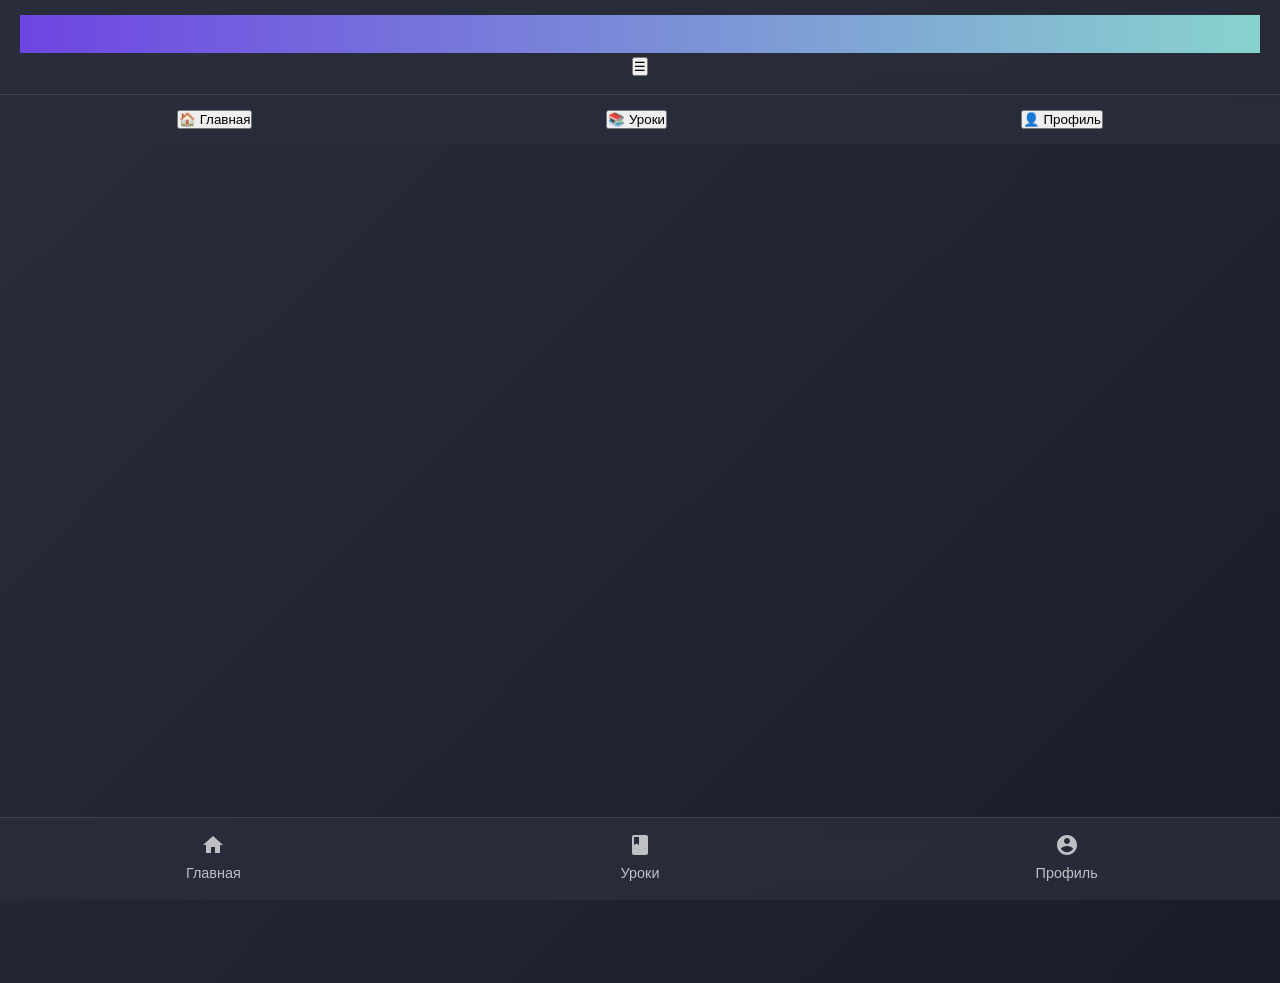
<file: index.html>
<!DOCTYPE html>
<html lang="ru">
<head>
    <meta charset="UTF-8">
    <meta name="viewport" content="width=device-width, initial-scale=1.0">
    <title>Обучающий курс</title>
    <link rel="stylesheet" href="styles.css">
</head>
<body>
    <div class="app">
        <!-- Шапка -->
        <header class="header">
            <h1>Название курса</h1>
            <button id="menu-btn">☰</button>
        </header>

        <!-- Основной контент -->
        <main id="content">
            <!-- Контент будет подгружаться динамически -->
        </main>

        <!-- Нижнее меню -->
        <nav class="tab-bar">
            <button data-page="home">🏠 Главная</button>
            <button data-page="lessons">📚 Уроки</button>
            <button data-page="profile">👤 Профиль</button>
        </nav>
    </div>

    <script src="app.js"></script>
</body>
<nav class="tab-bar">
    <a href="index.html" class="tab-button">Главная</a>
    <a href="lessons.html" class="tab-button">Уроки</a>
    <a href="profile.html" class="tab-button">Профиль</a>
</nav>
</html>
</file>
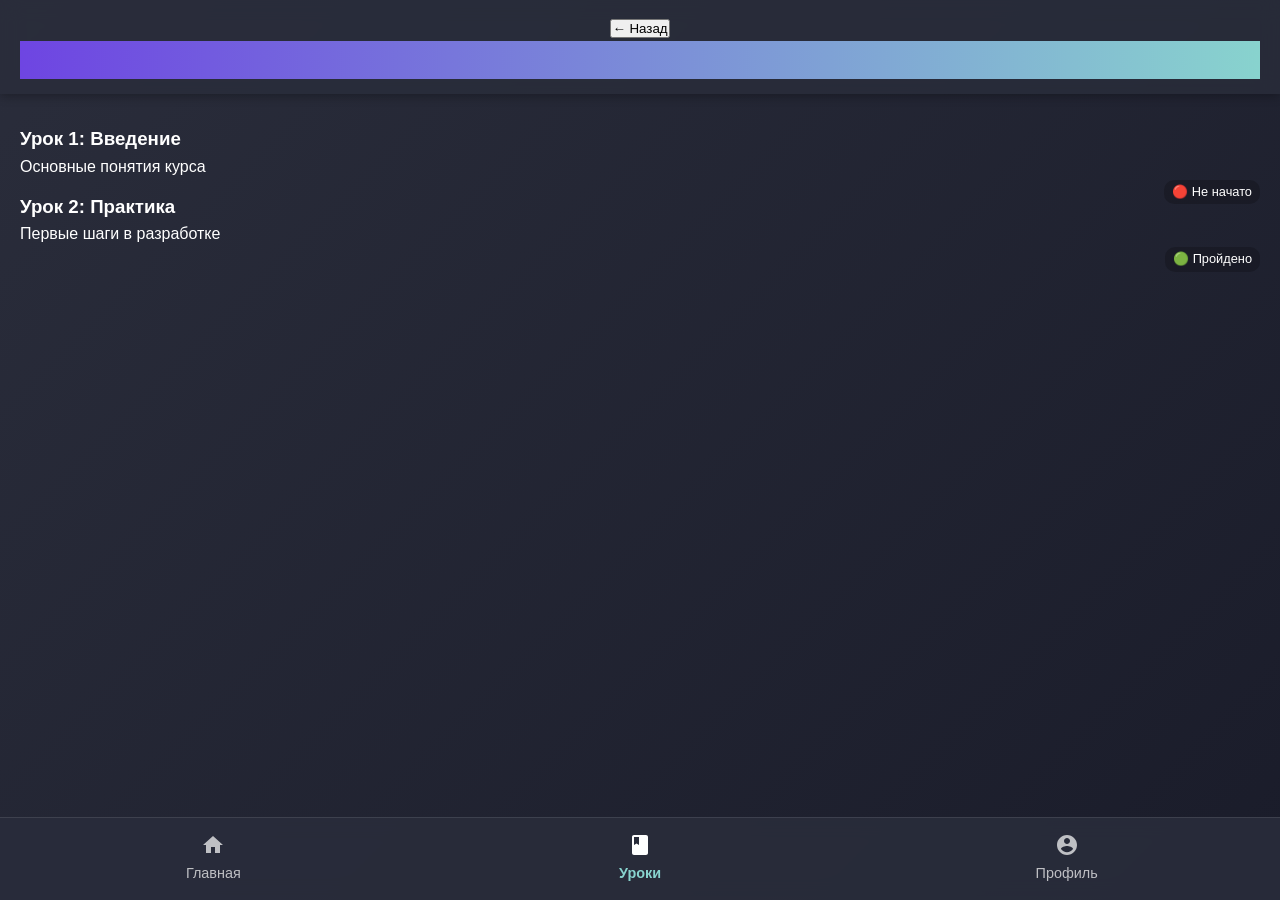
<file: lessons.html>
<!DOCTYPE html>
<html lang="ru">
<head>
    <meta charset="UTF-8">
    <meta name="viewport" content="width=device-width, initial-scale=1.0">
    <title>Уроки | Мой курс</title>
    <link rel="stylesheet" href="styles.css">
    <script src="https://telegram.org/js/telegram-web-app.js"></script>
</head>
<body>
    <div class="app">
        <!-- Шапка -->
        <header class="header">
            <button onclick="goBack()">← Назад</button>
            <h1>Уроки</h1>
        </header>

        <!-- Основной контент -->
        <main class="content">
            <div class="lesson-list">
                <div class="lesson-card" onclick="openLesson(1)">
                    <h3>Урок 1: Введение</h3>
                    <p>Основные понятия курса</p>
                    <span class="progress">🔴 Не начато</span>
                </div>
                
                <div class="lesson-card" onclick="openLesson(2)">
                    <h3>Урок 2: Практика</h3>
                    <p>Первые шаги в разработке</p>
                    <span class="progress">🟢 Пройдено</span>
                </div>
            </div>
        </main>

        <!-- Нижнее меню -->
        <nav class="tab-bar">
            <a href="index.html">Главная</a>
            <a href="lessons.html" class="active">Уроки</a>
            <a href="profile.html">Профиль</a>
        </nav>
    </div>

    <script>
        // Инициализация Telegram WebApp
        const tg = window.Telegram.WebApp;
        tg.expand();
        
        function goBack() {
            window.location.href = "index.html";
        }
        
        function openLesson(id) {
            tg.showPopup({
                title: `Урок ${id}`,
                message: 'Содержание урока загружается...',
                buttons: [{ id: 'close', type: 'close' }]
            });
        }
    </script>
</body>
</html>
</file>
<file: styles.css>
/* ===== Глобальные стили ===== */
:root {
    --primary: #6e45e2;
    --secondary: #88d3ce;
    --dark: #2a2d3b;
    --light: #f0f2f5;
    --success: #4caf50;
    --warning: #ff9e4f;
    --danger: #ff6b6b;
  }
  
  * {
    box-sizing: border-box;
    margin: 0;
    padding: 0;
  }
  
  body {
    font-family: 'Segoe UI', Roboto, -apple-system, sans-serif;
    background: linear-gradient(135deg, var(--dark), #1a1c2a);
    color: white;
    min-height: 100vh;
    line-height: 1.6;
  }
  
  /* ===== Основная структура ===== */
  .app {
    max-width: 100%;
    min-height: 100vh;
    display: flex;
    flex-direction: column;
  }
  
  /* ===== Шапка ===== */
  .header {
    background: rgba(42, 45, 59, 0.8);
    backdrop-filter: blur(10px);
    padding: 15px 20px;
    text-align: center;
    position: relative;
    box-shadow: 0 2px 10px rgba(0, 0, 0, 0.3);
    z-index: 10;
  }
  
  .header h1 {
    margin: 0;
    font-size: 1.5rem;
    background: linear-gradient(to right, var(--primary), var(--secondary));
    -webkit-text-fill-color: transparent;
    font-weight: 600;
  }
  
  /* ===== Основной контент ===== */
  .content {
    flex: 1;
    padding: 20px;
    overflow-y: auto;
    background: url('data:image/svg+xml;utf8,<svg xmlns="http://www.w3.org/2000/svg" viewBox="0 0 100 100" preserveAspectRatio="none"><path fill="rgba(255,255,255,0.03)" d="M0 100 L100 0 L100 100 Z"></path></svg>');
    background-size: 200% 200%;
    animation: gradientBG 15s ease infinite;
  }
  
  @keyframes gradientBG {
    0% { background-position: 0% 50%; }
    50% { background-position: 100% 50%; }
    100% { background-position: 0% 50%; }
  }
  
  /* ===== Карточки ===== */
  .card {
    background: rgba(255, 255, 255, 0.1);
    backdrop-filter: blur(10px);
    border-radius: 15px;
    padding: 20px;
    margin-bottom: 15px;
    transition: all 0.3s ease;
    border: 1px solid rgba(255, 255, 255, 0.1);
    box-shadow: 0 4px 6px rgba(0, 0, 0, 0.1);
  }
  
  .card:hover {
    transform: translateY(-5px);
    background: rgba(255, 255, 255, 0.15);
    box-shadow: 0 10px 20px rgba(0, 0, 0, 0.2);
  }
  
  .card h2, .card h3 {
    margin-bottom: 10px;
    color: white;
  }
  
  /* ===== Кнопки ===== */
  .btn {
    background: linear-gradient(to right, var(--primary), var(--secondary));
    color: white;
    border: none;
    padding: 12px 25px;
    border-radius: 30px;
    font-weight: 600;
    cursor: pointer;
    transition: all 0.3s;
    box-shadow: 0 4px 15px rgba(110, 69, 226, 0.4);
    display: inline-block;
    text-align: center;
    text-decoration: none;
    font-size: 1rem;
  }
  
  .btn:hover {
    transform: translateY(-2px);
    box-shadow: 0 6px 20px rgba(110, 69, 226, 0.6);
  }
  
  .btn-outline {
    background: transparent;
    border: 2px solid var(--primary);
    color: var(--primary);
    box-shadow: none;
  }
  
  .btn-outline:hover {
    background: rgba(110, 69, 226, 0.1);
  }
  
  /* ===== Нижнее меню ===== */
  .tab-bar {
    display: flex;
    justify-content: space-around;
    background: rgba(42, 45, 59, 0.9);
    padding: 15px 0;
    backdrop-filter: blur(10px);
    border-top: 1px solid rgba(255, 255, 255, 0.1);
    position: sticky;
    bottom: 0;
    z-index: 10;
  }
  
  .tab-bar a {
    color: rgba(255, 255, 255, 0.7);
    text-decoration: none;
    font-size: 0.9rem;
    display: flex;
    flex-direction: column;
    align-items: center;
    transition: all 0.3s;
    width: 100%;
  }
  
  .tab-bar a::before {
    content: '';
    display: block;
    width: 24px;
    height: 24px;
    margin-bottom: 5px;
    background-size: contain;
    background-repeat: no-repeat;
    background-position: center;
    opacity: 0.7;
    transition: all 0.3s;
  }
  
  .tab-bar a:hover {
    color: white;
    transform: translateY(-3px);
  }
  
  .tab-bar a:hover::before {
    opacity: 1;
  }
  
  .tab-bar a.active {
    color: var(--secondary);
    font-weight: bold;
  }
  
  .tab-bar a.active::before {
    opacity: 1;
  }
  
  /* Иконки для меню */
  .tab-bar a[href="index.html"]::before {
    background-image: url('data:image/svg+xml;utf8,<svg xmlns="http://www.w3.org/2000/svg" viewBox="0 0 24 24" fill="white"><path d="M10 20v-6h4v6h5v-8h3L12 3 2 12h3v8z"/></svg>');
  }
  
  .tab-bar a[href="lessons.html"]::before {
    background-image: url('data:image/svg+xml;utf8,<svg xmlns="http://www.w3.org/2000/svg" viewBox="0 0 24 24" fill="white"><path d="M18 2H6c-1.1 0-2 .9-2 2v16c0 1.1.9 2 2 2h12c1.1 0 2-.9 2-2V4c0-1.1-.9-2-2-2zM6 4h5v8l-2.5-1.5L6 12V4z"/></svg>');
  }
  
  .tab-bar a[href="profile.html"]::before {
    background-image: url('data:image/svg+xml;utf8,<svg xmlns="http://www.w3.org/2000/svg" viewBox="0 0 24 24" fill="white"><path d="M12 2C6.48 2 2 6.48 2 12s4.48 10 10 10 10-4.48 10-10S17.52 2 12 2zm0 3c1.66 0 3 1.34 3 3s-1.34 3-3 3-3-1.34-3-3 1.34-3 3-3zm0 14.2c-2.5 0-4.71-1.28-6-3.22.03-1.99 4-3.08 6-3.08 1.99 0 5.97 1.09 6 3.08-1.29 1.94-3.5 3.22-6 3.22z"/></svg>');
  }
  
  /* ===== Элементы уроков ===== */
  .lesson-list {
    padding: 10px 0;
  }
  
  .lesson-card {
    cursor: pointer;
    margin-bottom: 12px;
  }
  
  .progress {
    float: right;
    font-size: 0.8rem;
    padding: 2px 8px;
    border-radius: 10px;
    background: rgba(0, 0, 0, 0.2);
  }
  
  .progress.completed {
    color: var(--success);
  }
  
  .progress.in-progress {
    color: var(--warning);
  }
  
  .progress.not-started {
    color: var(--danger);
  }
  
  /* ===== Профиль ===== */
  .profile-info {
    text-align: center;
    padding: 20px 0;
  }
  
  .avatar {
    width: 100px;
    height: 100px;
    border-radius: 50%;
    object-fit: cover;
    margin-bottom: 15px;
    border: 3px solid var(--secondary);
    box-shadow: 0 4px 10px rgba(0, 0, 0, 0.2);
  }
  
  .stats {
    margin-top: 20px;
  }
  
  .stat-item {
    display: flex;
    align-items: center;
    margin-bottom: 10px;
    padding: 10px;
    background: rgba(255, 255, 255, 0.05);
    border-radius: 10px;
  }
  
  .stat-item span {
    font-size: 1.2rem;
    margin-right: 10px;
    width: 30px;
    text-align: center;
  }
  
  /* ===== Адаптивность ===== */
  @media (max-width: 480px) {
    .header h1 {
      font-size: 1.2rem;
    }
    
    .btn {
      padding: 10px 20px;
      font-size: 0.9rem;
    }
    
    .card {
      padding: 15px;
    }
  }
</file>
